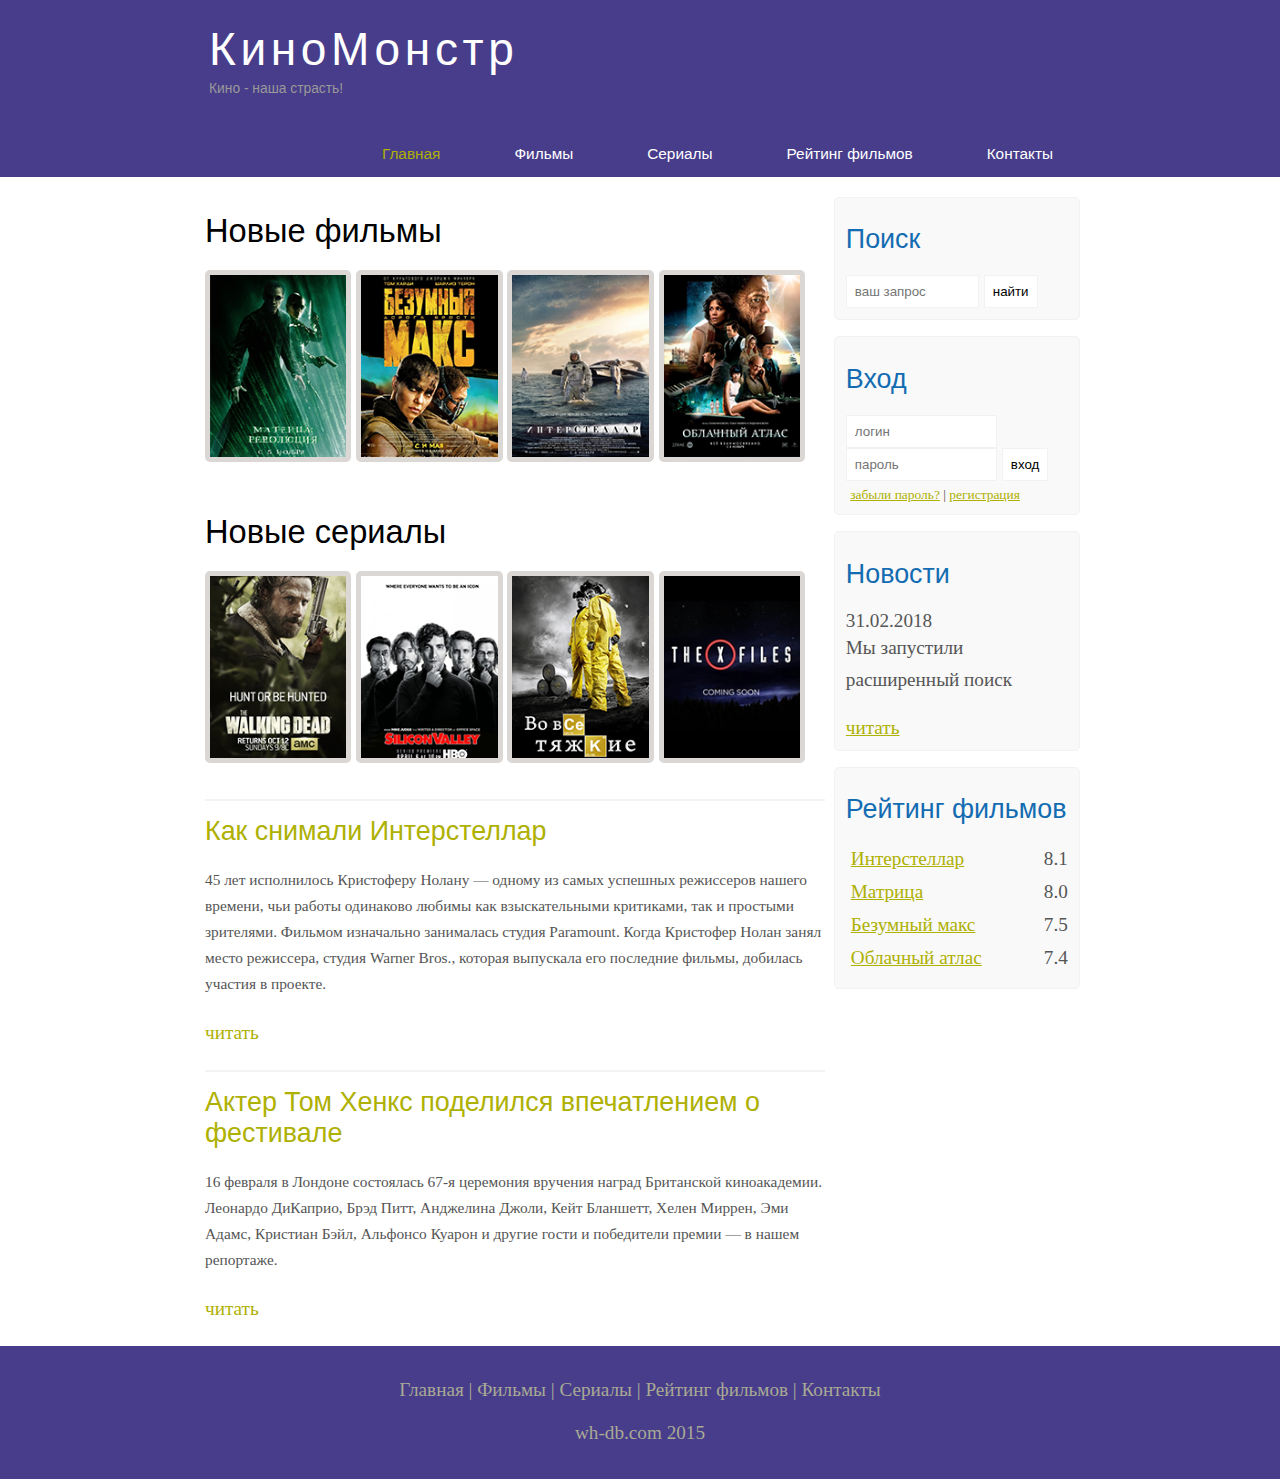
<file: index.html>
<!DOCTYPE html>
<html lang="ru">

<head>
  <meta charset="UTF-8">
  <meta name="viewport" content="width=device-width, initial-scale=1.0">
  <title>Главная страница</title>
  <link rel="shortcut icon" href="assets/icons/favicon.ico" type="image/x-icon">
  <meta name="description" content="Киномонстр - это портал о кино" />
  <meta name="keywords" content="фильмы, фильмы онлайн, hd" />
  <link rel="stylesheet" href="assets/css/style.css">
</head>
<body>
  <div class="main">
    <div class="header">
      <div class="logo">
        <div class="logo_text">
          <h1><a href="index.html">КиноМонстр</a></h1>
          <h2>Кино - наша страсть!</h2>
        </div>
      </div>

      <div class="menubar">
        <ul class="menu">
          <li class="selected"><a href="index.html">Главная</a></li>
          <li><a href="films.html">Фильмы</a></li>
          <li><a href="#">Сериалы</a></li>
          <li><a href="rating.html">Рейтинг фильмов</a></li>
          <li><a href="contact.html">Контакты</a></li>
        </ul>
      </div>
    </div>


    <div class="site_content">
      <div class="sidebar_container">
        <div class="sidebar">
          <h2>Поиск</h2>
          <form method="post" action="#" id="search_form">
            <input type="search" name="search_field" placeholder="ваш запрос" />
            <input type="submit" class="btn" value="найти" />
          </form>
        </div>

        <div class="sidebar">
          <h2>Вход</h2>
          <form method="post" action="#" id="login">
            <input type="text" name="login_field" placeholder="логин" />
            <input type="password" name="password_field" placeholder="пароль" />
            <input type="submit" class="btn" value="вход" />
            <div class="lables_passreg_text">
              <span><a href="#">забыли пароль?</a></span> | <span><a href="#">регистрация</a></span>
            </div>
          </form>
        </div>

        <div class="sidebar">
          <h2>Новости</h2>
          <span>31.02.2018</span>
          <p>Мы запустили расширенный поиск</p>
          <a href="#">читать</a>
        </div>

        <div class="sidebar">
          <h2>Рейтинг фильмов</h2>
          <ul>
            <li><a href="show.html">Интерстеллар</a><span class="rating_sidebar">8.1</span></li>
            <li><a href="#">Матрица</a><span class="rating_sidebar">8.0</span></li>
            <li><a href="#">Безумный макс</a><span class="rating_sidebar">7.5</span></li>
            <li><a href="#">Облачный атлас</a><span class="rating_sidebar">7.4</span></li>
          </ul>
        </div>
      </div>

      <div class="content">

        <h1>Новые фильмы</h1>

        <div class="films_block">

          <a href="#"><img src="assets/img/matrix.png"></a>
          <a href="#"><img src="assets/img/max.png"></a>
          <a href="show.html"><img src="assets/img/inter.png"></a>
          <a href="#"><img src="assets/img/cloud.png"></a>

        </div>

        <h1>Новые сериалы</h1>

        <div class="films_block">

          <a href="#"><img src="assets/img/dead.png"></a>
          <a href="#"><img src="assets/img/silicon.png"></a>
          <a href="#"><img src="assets/img/breakingbad.png"></a>
          <a href="#"><img src="assets/img/xfiles.png"></a>

        </div>


        <div class="posts">

          <hr>
          <h2> <a href="#">Как снимали Интерстеллар</a> </h2>
          <div class="posts_content">

            <p>

              45 лет исполнилось Кристоферу Нолану — одному из самых успешных режиссеров нашего времени, чьи работы
              одинаково любимы как взыскательными критиками, так и простыми зрителями. Фильмом изначально занималась
              студия Paramount. Когда Кристофер Нолан занял место режиссера, студия Warner Bros., которая выпускала его
              последние фильмы, добилась участия в проекте.

            </p>

          </div>

          <p><a href="#">читать</a></p>

          <hr>
          <h2><a href="#">Актер Том Хенкс поделился впечатлением о фестивале</a></h2>
          <div class="posts_content">
            <p>16 февраля в Лондоне состоялась 67-я церемония вручения наград Британской киноакадемии. Леонардо
              ДиКаприо, Брэд Питт, Анджелина Джоли, Кейт Бланшетт, Хелен Миррен, Эми Адамс, Кристиан Бэйл, Альфонсо
              Куарон и другие гости и победители премии — в нашем репортаже.</p>
          </div>
          <p><a href="#">читать</a></p>

        </div>


      </div>

    </div>





    <div class="footer">
      <p>
        <a href="index.html">Главная</a> |
        <a href="films.html">Фильмы</a> |
        <a href="#">Сериалы</a> |
        <a href="rating.html">Рейтинг фильмов</a> |
        <a href="contact.html">Контакты</a>
      </p>
      <p>wh-db.com 2015</p>
    </div>

  </div>

</body>

</html>
</file>
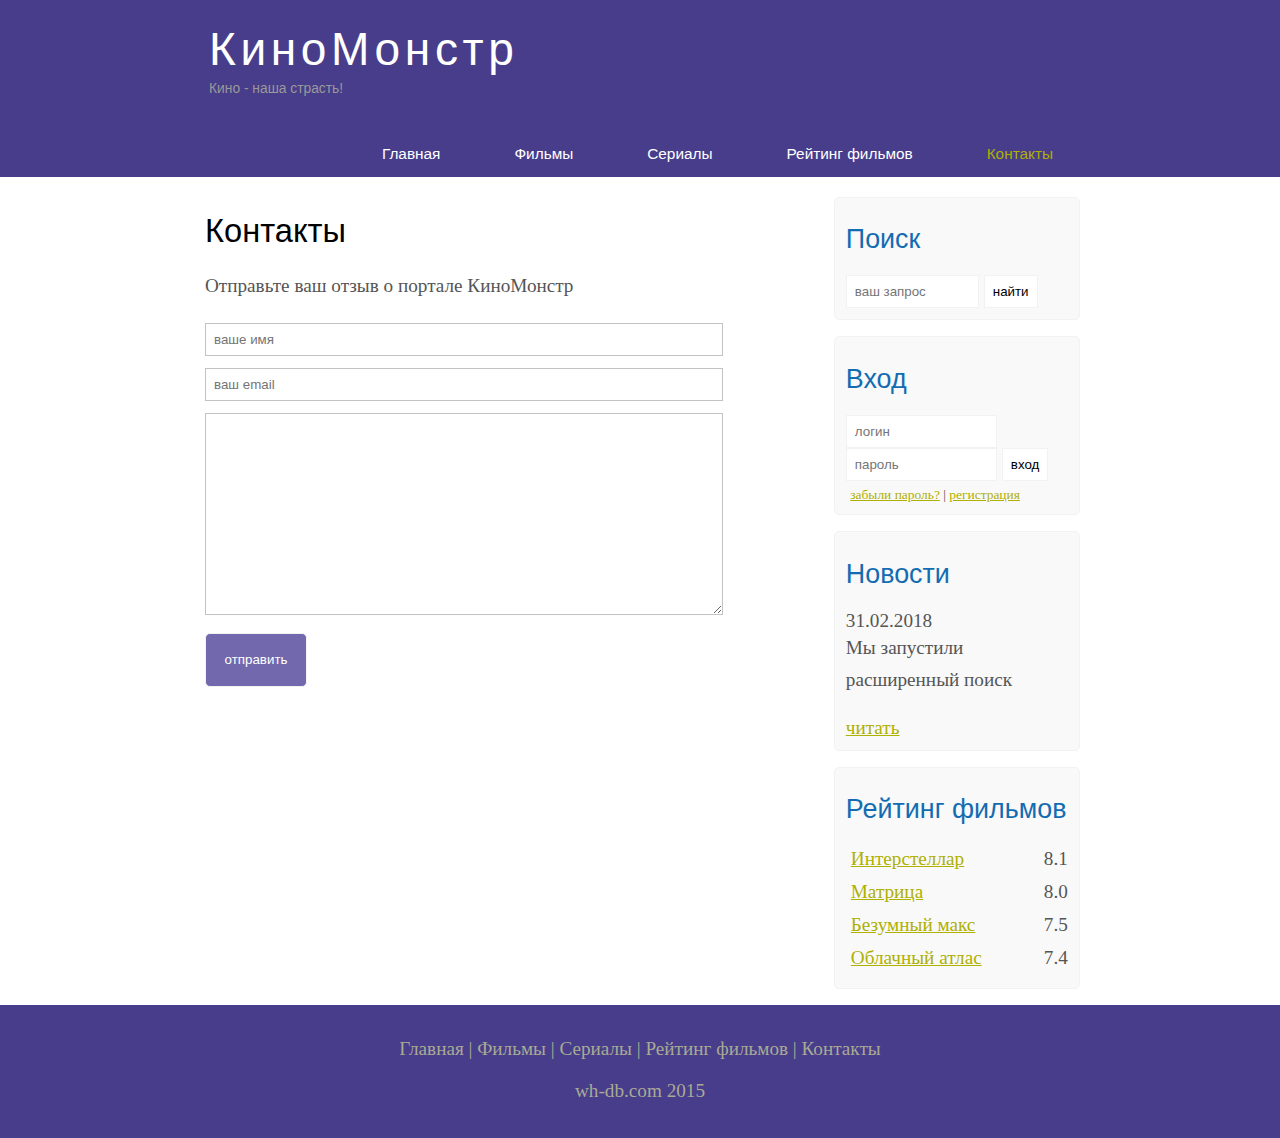
<file: contact.html>
<!DOCTYPE html>
<html lang="en">

<head>
  <meta charset="UTF-8">
  <meta name="viewport" content="width=device-width, initial-scale=1.0">
  <title>Контакты</title>
  <link rel="shortcut icon" href="assets/icons/favicon.ico" type="image/x-icon">
  <meta name="description" content="Киномонстр - это портал о кино" />
  <meta name="keywords" content="фильмы, фильмы онлайн, hd" />
  <link rel="stylesheet" href="assets/css/style.css">
</head>

<body>

  <div class="main">

    <div class="header">
      <div class="logo">
        <div class="logo_text">
          <h1><a href="index.html">КиноМонстр</a></h1>
          <h2>Кино - наша страсть!</h2>
        </div>
      </div>

      <div class="menubar">
        <ul class="menu">
          <li><a href="index.html">Главная</a></li>
          <li><a href="films.html">Фильмы</a></li>
          <li><a href="#">Сериалы</a></li>
          <li><a href="rating.html">Рейтинг фильмов</a></li>
          <li class="selected"><a href="contact.html">Контакты</a></li>
        </ul>
      </div>
    </div>
    <div class="site_content">
      <div class="sidebar_container">
        <div class="sidebar">
          <h2>Поиск</h2>
          <form method="post" action="#" id="search_form">
            <input type="search" name="search_field" placeholder="ваш запрос" />
            <input type="submit" class="btn" value="найти" />
          </form>
        </div>
        <div class="sidebar">
          <h2>Вход</h2>
          <form method="post" action="#" id="login">
            <input type="text" name="login_field" placeholder="логин" />
            <input type="password" name="password_field" placeholder="пароль" />
            <input type="submit" class="btn" value="вход" />
            <div class="lables_passreg_text">
              <span><a href="#">забыли пароль?</a></span> | <span><a href="#">регистрация</a></span>
            </div>
          </form>
        </div>
        <div class="sidebar">
          <h2>Новости</h2>
          <span>31.02.2018</span>
          <p>Мы запустили расширенный поиск</p>
          <a href="#">читать</a>
        </div>
        <div class="sidebar">
          <h2>Рейтинг фильмов</h2>
          <ul>
            <li><a href="show.html">Интерстеллар</a><span class="rating_sidebar">8.1</span></li>
            <li><a href="#">Матрица</a><span class="rating_sidebar">8.0</span></li>
            <li><a href="#">Безумный макс</a><span class="rating_sidebar">7.5</span></li>
            <li><a href="#">Облачный атлас</a><span class="rating_sidebar">7.4</span></li>
          </ul>
        </div>
      </div>

      <div class="content">

        <h1>Контакты</h1>
        <p>Отправьте ваш отзыв о портале КиноМонстр</p>

        <div class="send send_contact">
          <form method="post" action="#" id="contact">
            <input type="text" name="review_name" placeholder="ваше имя">
            <input type="text" name="review_email" placeholder="ваш email">
            <textarea name="review_text"></textarea>
            <input class="btn" type="submit" value="отправить">
          </form>
        </div>




      </div>

    </div>





    <div class="footer">
      <p>
        <a href="index.html">Главная</a> |
        <a href="films.html">Фильмы</a> |
        <a href="#">Сериалы</a> |
        <a href="rating.html">Рейтинг фильмов</a> |
        <a href="contact.html">Контакты</a>
      </p>
      <p>wh-db.com 2015</p>
    </div>

  </div>

</body>

</html>
</file>
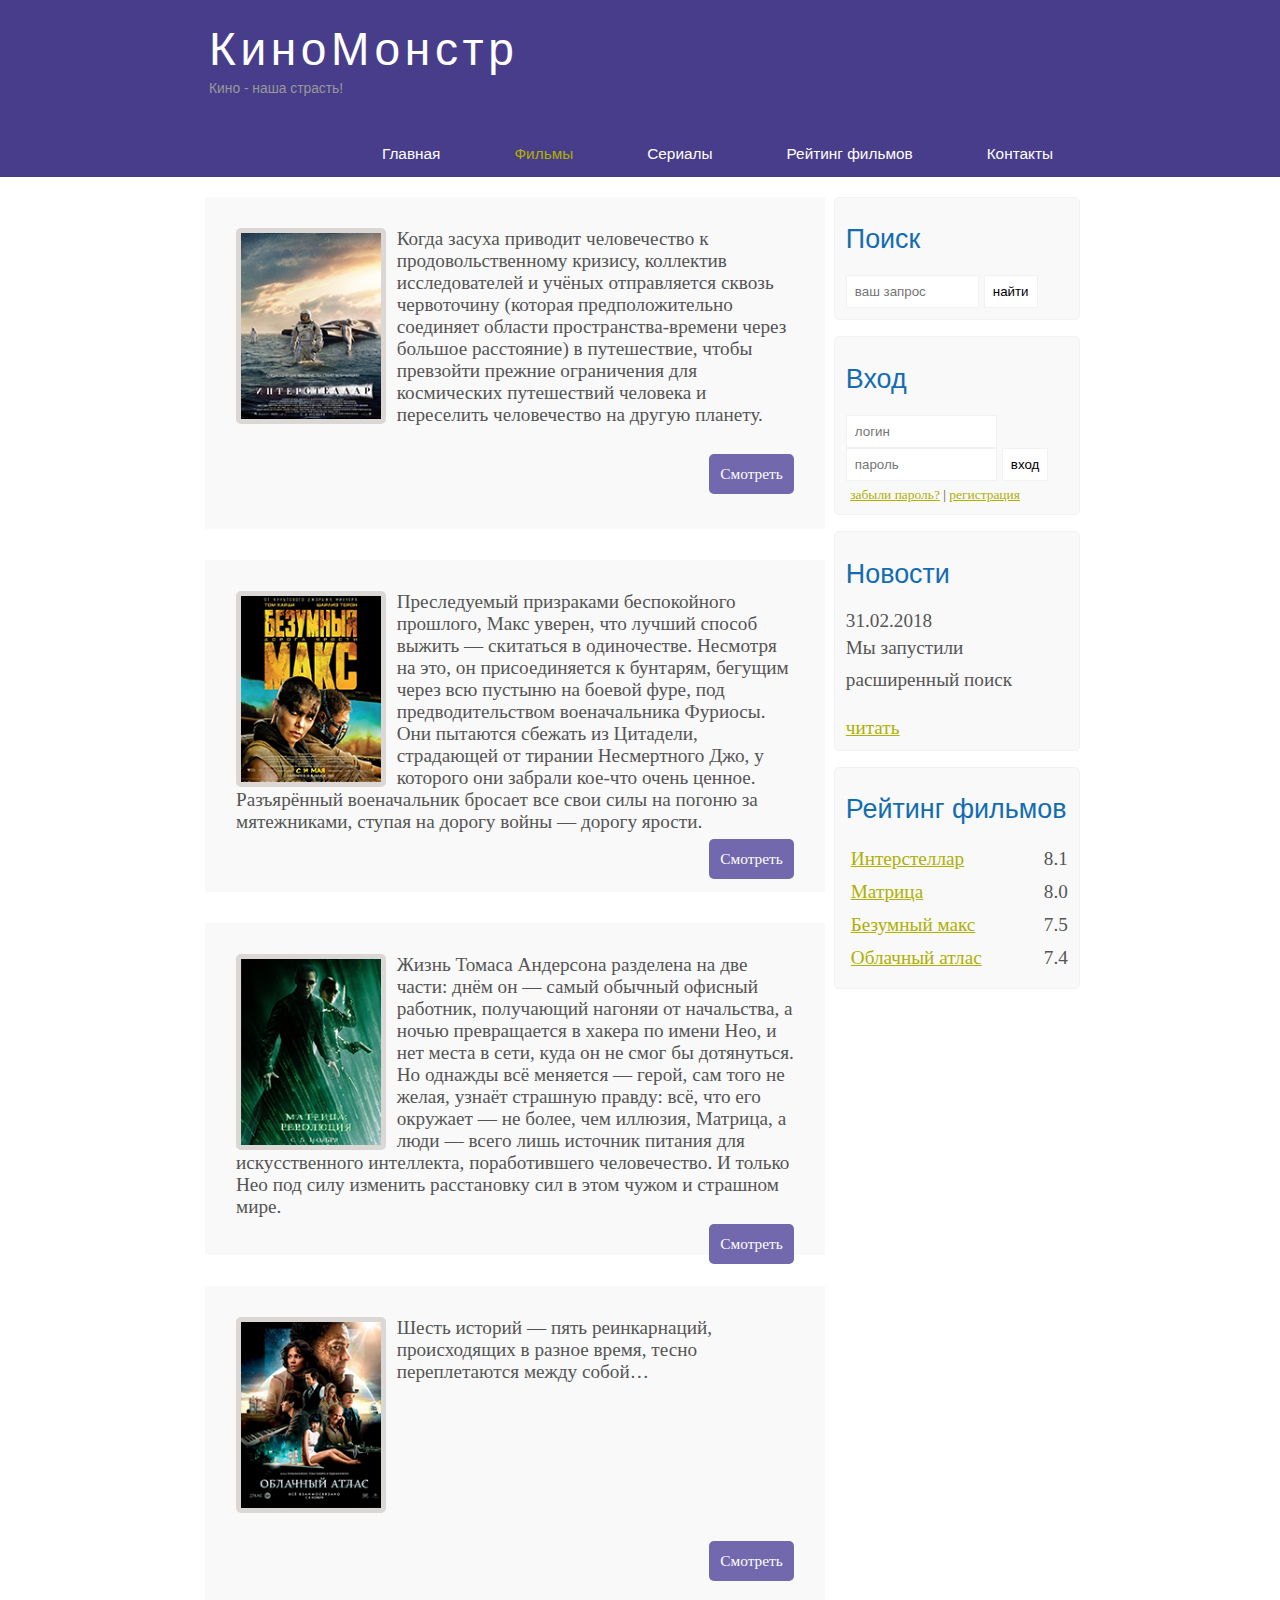
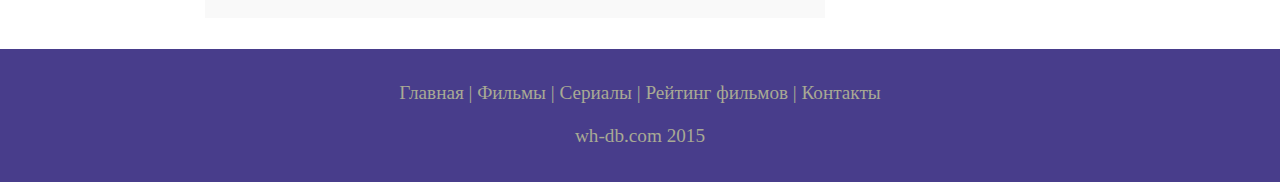
<file: films.html>
<!DOCTYPE html>
<html lang="en">

<head>
  <meta charset="UTF-8">
  <meta name="viewport" content="width=device-width, initial-scale=1.0">
  <title>Фильмы</title>
  <link rel="shortcut icon" href="assets/icons/favicon.ico" type="image/x-icon">
  <meta name="description" content="Киномонстр - это портал о кино" />
  <meta name="keywords" content="фильмы, фильмы онлайн, hd" />
  <link rel="stylesheet" href="assets/css/style.css">
</head>

<body>

  <div class="main">

    <div class="header">
      <div class="logo">
        <div class="logo_text">
          <h1><a href="index.html">КиноМонстр</a></h1>
          <h2>Кино - наша страсть!</h2>
        </div>
      </div>

      <div class="menubar">

        <ul class="menu">
          <li><a href="index.html">Главная</a></li>
          <li class="selected"><a href="films.html">Фильмы</a></li>
          <li><a href="#">Сериалы</a></li>
          <li><a href="rating.html">Рейтинг фильмов</a></li>
          <li><a href="contact.html">Контакты</a></li>
        </ul>

      </div>

    </div>


    <div class="site_content">

      <div class="sidebar_container">

        <div class="sidebar">
          <h2>Поиск</h2>
          <form method="post" action="#" id="search_form">
            <input type="search" name="search_field" placeholder="ваш запрос" />
            <input type="submit" class="btn" value="найти" />
          </form>
        </div>

        <div class="sidebar">
          <h2>Вход</h2>
          <form method="post" action="#" id="login">

            <input type="text" name="login_field" placeholder="логин" />
            <input type="password" name="password_field" placeholder="пароль" />
            <input type="submit" class="btn" value="вход" />
            <div class="lables_passreg_text">
              <span><a href="#">забыли пароль?</a></span> | <span><a href="#">регистрация</a></span>
            </div>

          </form>
        </div>

        <div class="sidebar">
          <h2>Новости</h2>
          <span>31.02.2018</span>
          <p>Мы запустили расширенный поиск</p>
          <a href="#">читать</a>
        </div>

        <div class="sidebar">
          <h2>Рейтинг фильмов</h2>
          <ul>
            <li><a href="show.html">Интерстеллар</a><span class="rating_sidebar">8.1</span></li>
            <li><a href="#">Матрица</a><span class="rating_sidebar">8.0</span></li>
            <li><a href="#">Безумный макс</a><span class="rating_sidebar">7.5</span></li>
            <li><a href="#">Облачный атлас</a><span class="rating_sidebar">7.4</span></li>
          </ul>
        </div>

      </div>

      <div class="content">

        <div class="info_film">
          <img src="assets/img/inter.png">
          Когда засуха приводит человечество к продовольственному кризису, коллектив исследователей и учёных
          отправляется сквозь червоточину (которая предположительно соединяет области пространства-времени через большое
          расстояние) в путешествие, чтобы превзойти прежние ограничения для космических путешествий человека и
          переселить человечество на другую планету.
          <div class="button"><a href="show.html">Смотреть</a></div>
        </div>

        <div class="info_film">
          <img src="assets/img/max.png">
          Преследуемый призраками беспокойного прошлого, Макс уверен, что лучший способ выжить — скитаться в
          одиночестве. Несмотря на это, он присоединяется к бунтарям, бегущим через всю пустыню на боевой фуре, под
          предводительством военачальника Фуриосы. Они пытаются сбежать из Цитадели, страдающей от тирании Несмертного
          Джо, у которого они забрали кое-что очень ценное. Разъярённый военачальник бросает все свои силы на погоню за
          мятежниками, ступая на дорогу войны — дорогу ярости.
          <div class="button"><a href="#">Смотреть</a></div>
        </div>

        <div class="info_film">
          <img src="assets/img/matrix.png">
          Жизнь Томаса Андерсона разделена на две части: днём он — самый обычный офисный работник, получающий нагоняи от
          начальства, а ночью превращается в хакера по имени Нео, и нет места в сети, куда он не смог бы дотянуться. Но
          однажды всё меняется — герой, сам того не желая, узнаёт страшную правду: всё, что его окружает — не более, чем
          иллюзия, Матрица, а люди — всего лишь источник питания для искусственного интеллекта, поработившего
          человечество. И только Нео под силу изменить расстановку сил в этом чужом и страшном мире.
          <div class="button"><a href="#">Смотреть</a></div>
        </div>

        <div class="info_film">
          <img src="assets/img/cloud.png">
          Шесть историй — пять реинкарнаций, происходящих в разное время, тесно переплетаются между собой…
          <div class="button"><a href="#">Смотреть</a></div>
        </div>


      </div>

    </div>





    <div class="footer">
      <p>
        <a href="index.html">Главная</a> |
        <a href="films.html">Фильмы</a> |
        <a href="#">Сериалы</a> |
        <a href="rating.html">Рейтинг фильмов</a> |
        <a href="contact.html">Контакты</a>
      </p>
      <p>wh-db.com 2015</p>
    </div>

  </div>

</body>

</html>
</file>
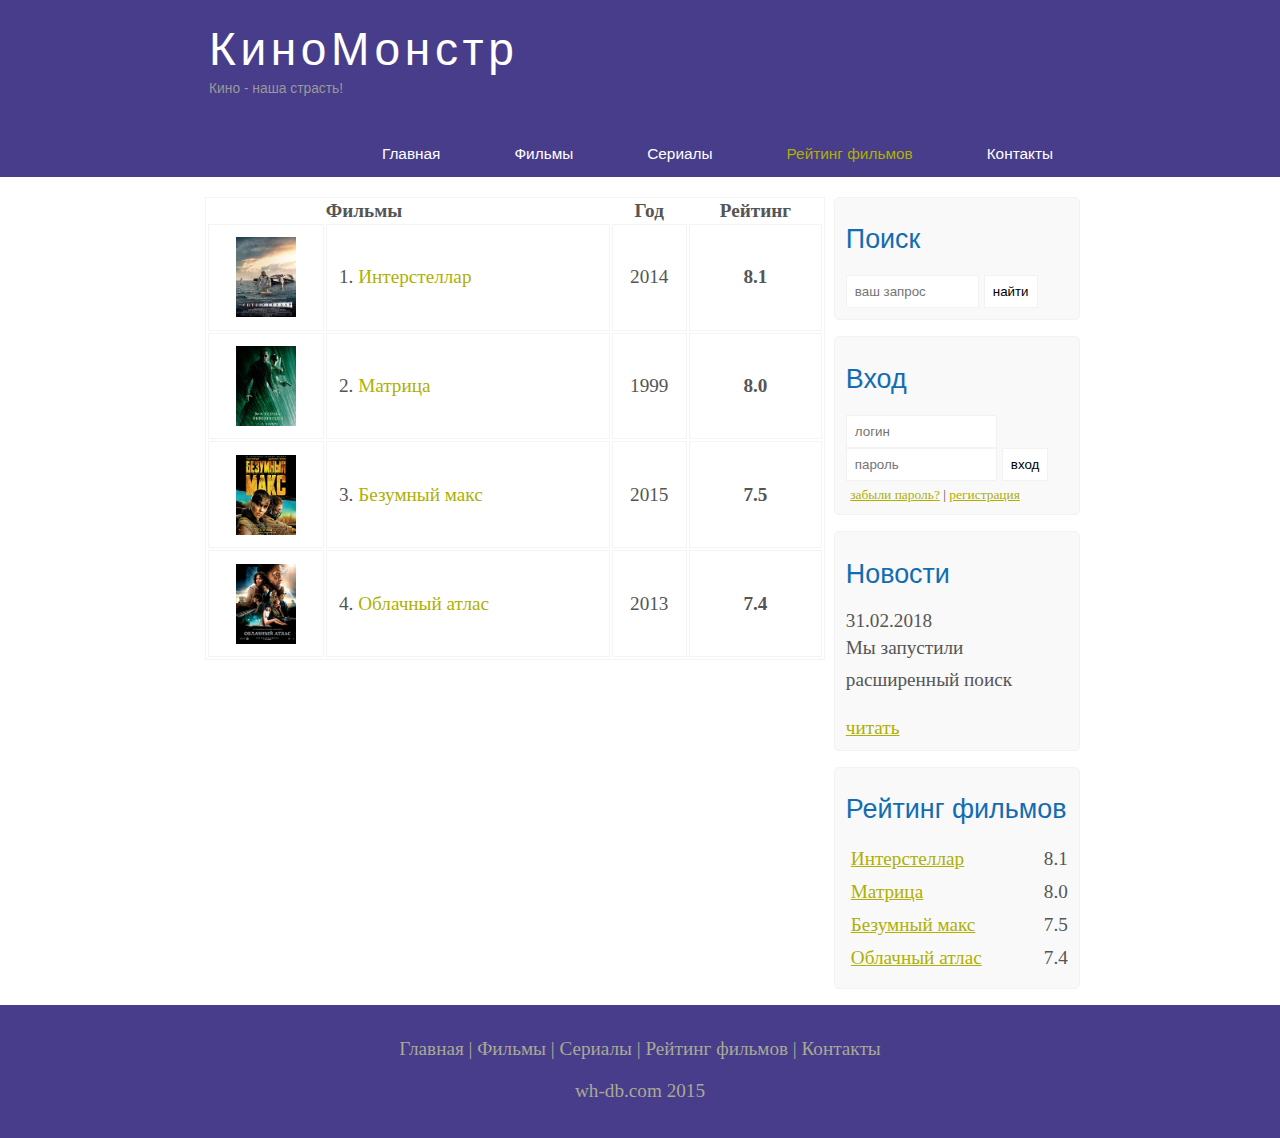
<file: rating.html>
<!DOCTYPE html>
<html lang="en">

<head>
  <meta charset="UTF-8">
  <meta name="viewport" content="width=device-width, initial-scale=1.0">
  <title>Рейтинг фильмов</title>
  <link rel="shortcut icon" href="assets/icons/favicon.ico" type="image/x-icon">
  <meta name="description" content="Киномонстр - это портал о кино" />
  <meta name="keywords" content="фильмы, фильмы онлайн, hd" />
  <link rel="stylesheet" href="assets/css/style.css">
</head>

<body>

  <div class="main">

    <div class="header">
      <div class="logo">
        <div class="logo_text">
          <h1><a href="index.html">КиноМонстр</a></h1>
          <h2>Кино - наша страсть!</h2>
        </div>
      </div>

      <div class="menubar">

        <ul class="menu">
          <li><a href="index.html">Главная</a></li>
          <li><a href="films.html">Фильмы</a></li>
          <li><a href="#">Сериалы</a></li>
          <li class="selected"><a href="rating.html">Рейтинг фильмов</a></li>
          <li><a href="contact.html">Контакты</a></li>
        </ul>

      </div>

    </div>


    <div class="site_content">

      <div class="sidebar_container">

        <div class="sidebar">
          <h2>Поиск</h2>
          <form method="post" action="#" id="search_form">
            <input type="search" name="search_field" placeholder="ваш запрос" />
            <input type="submit" class="btn" value="найти" />
          </form>
        </div>

        <div class="sidebar">
          <h2>Вход</h2>
          <form method="post" action="#" id="login">

            <input type="text" name="login_field" placeholder="логин" />
            <input type="password" name="password_field" placeholder="пароль" />
            <input type="submit" class="btn" value="вход" />
            <div class="lables_passreg_text">
              <span><a href="#">забыли пароль?</a></span> | <span><a href="#">регистрация</a></span>
            </div>

          </form>
        </div>

        <div class="sidebar">
          <h2>Новости</h2>
          <span>31.02.2018</span>
          <p>Мы запустили расширенный поиск</p>
          <a href="#">читать</a>
        </div>

        <div class="sidebar">
          <h2>Рейтинг фильмов</h2>
          <ul>
            <li><a href="show.html">Интерстеллар</a><span class="rating_sidebar">8.1</span></li>
            <li><a href="#">Матрица</a><span class="rating_sidebar">8.0</span></li>
            <li><a href="#">Безумный макс</a><span class="rating_sidebar">7.5</span></li>
            <li><a href="#">Облачный атлас</a><span class="rating_sidebar">7.4</span></li>
          </ul>
        </div>

      </div>

      <div class="content">

        <table>
          <tr>
            <th></th>
            <th>Фильмы</th>
            <th class="center">Год</th>
            <th class="center">Рейтинг</th>
          </tr>
          <tr>
            <td class="center"><img src="assets/img/inter.png"></td>
            <td>1. <a href="show.html">Интерстеллар</a></td>
            <td class="center">2014</td>
            <td class="center rating">8.1</td>
          </tr>
          <tr>
            <td class="center"><img src="assets/img/matrix.png"></td>
            <td>2. <a href="#">Матрица</a></td>
            <td class="center">1999</td>
            <td class="center rating">8.0</td>
          </tr>
          <tr>
            <td class="center"><img src="assets/img/max.png"></td>
            <td>3. <a href="#">Безумный макс</a></td>
            <td class="center">2015</td>
            <td class="center rating">7.5</td>
          </tr>
          <tr>
            <td class="center"><img src="assets/img/cloud.png"></td>
            <td>4. <a href="#">Облачный атлас</a></td>
            <td class="center">2013</td>
            <td class="center rating">7.4</td>
          </tr>
        </table>



      </div>

    </div>





    <div class="footer">
      <p>
        <a href="index.html">Главная</a> |
        <a href="films.html">Фильмы</a> |
        <a href="#">Сериалы</a> |
        <a href="rating.html">Рейтинг фильмов</a> |
        <a href="contact.html">Контакты</a>
      </p>
      <p>wh-db.com 2015</p>
    </div>

  </div>

</body>

</html>
</file>
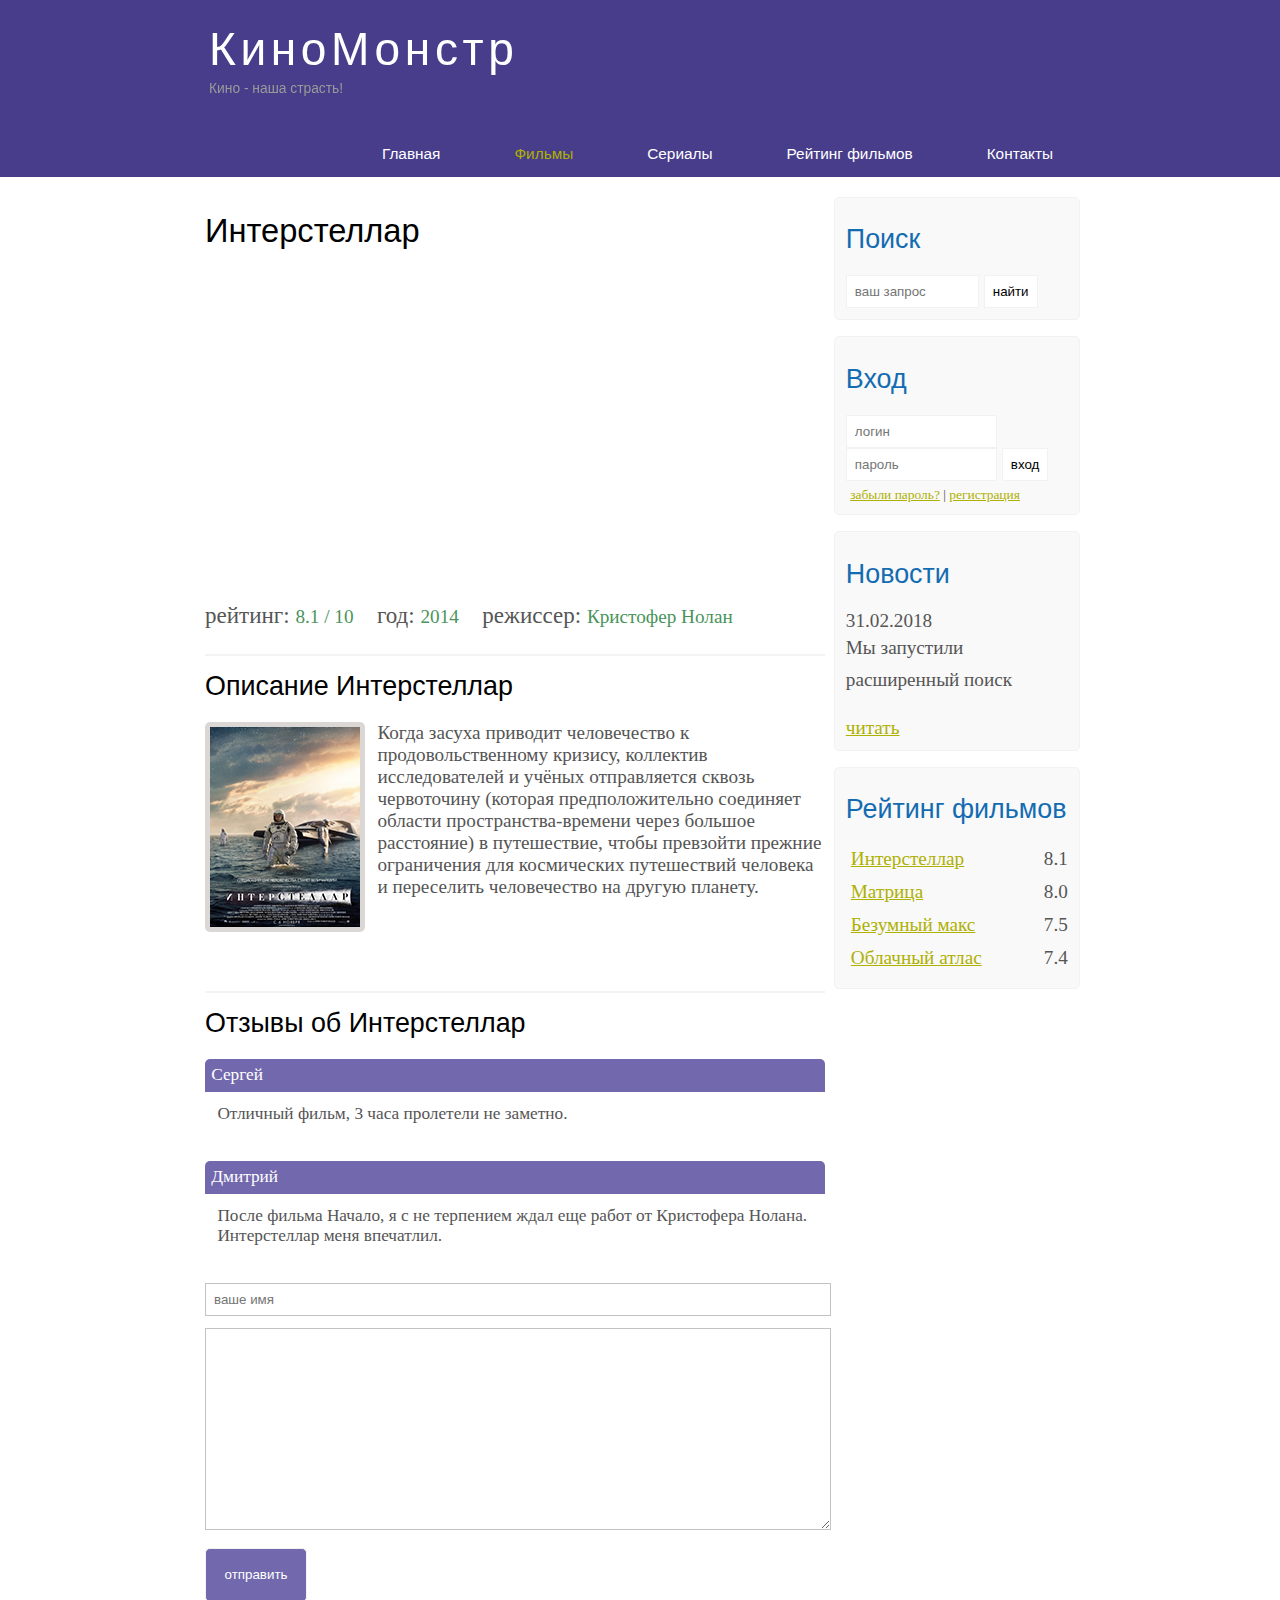
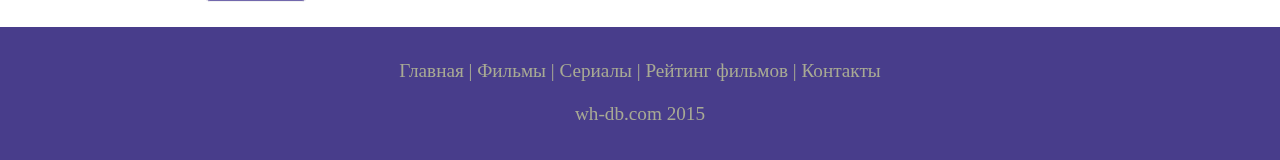
<file: show.html>
<!DOCTYPE html>
<html lang="en">

<head>
  <meta charset="UTF-8">
  <meta name="viewport" content="width=device-width, initial-scale=1.0">
  <title>Фильм Интерстеллар</title>
  <link rel="shortcut icon" href="assets/icons/favicon.ico" type="image/x-icon">
  <meta name="description" content="Киномонстр - это портал о кино" />
  <meta name="keywords" content="фильмы, фильмы онлайн, hd" />
  <link rel="stylesheet" href="assets/css/style.css">
</head>

<body>

  <div class="main">

    <div class="header">
      <div class="logo">
        <div class="logo_text">
          <h1><a href="index.html">КиноМонстр</a></h1>
          <h2>Кино - наша страсть!</h2>
        </div>
      </div>

      <div class="menubar">

        <ul class="menu">
          <li><a href="index.html">Главная</a></li>
          <li class="selected"><a href="films.html">Фильмы</a></li>
          <li><a href="#">Сериалы</a></li>
          <li><a href="rating.html">Рейтинг фильмов</a></li>
          <li><a href="contact.html">Контакты</a></li>
        </ul>

      </div>

    </div>


    <div class="site_content">

      <div class="sidebar_container">

        <div class="sidebar">
          <h2>Поиск</h2>
          <form method="post" action="#" id="search_form">
            <input type="search" name="search_field" placeholder="ваш запрос" />
            <input type="submit" class="btn" value="найти" />
          </form>
        </div>

        <div class="sidebar">
          <h2>Вход</h2>
          <form method="post" action="#" id="login">

            <input type="text" name="login_field" placeholder="логин" />
            <input type="password" name="password_field" placeholder="пароль" />
            <input type="submit" class="btn" value="вход" />
            <div class="lables_passreg_text">
              <span><a href="#">забыли пароль?</a></span> | <span><a href="#">регистрация</a></span>
            </div>

          </form>
        </div>

        <div class="sidebar">
          <h2>Новости</h2>
          <span>31.02.2018</span>
          <p>Мы запустили расширенный поиск</p>
          <a href="#">читать</a>
        </div>

        <div class="sidebar">
          <h2>Рейтинг фильмов</h2>
          <ul>
            <li><a href="show.html">Интерстеллар</a><span class="rating_sidebar">8.1</span></li>
            <li><a href="#">Матрица</a><span class="rating_sidebar">8.0</span></li>
            <li><a href="#">Безумный макс</a><span class="rating_sidebar">7.5</span></li>
            <li><a href="#">Облачный атлас</a><span class="rating_sidebar">7.4</span></li>
          </ul>
        </div>

      </div>

      <div class="content">

        <h1>Интерстеллар</h1>

        <iframe width="560" height="315" src="https://www.youtube.com/embed/R5KHoE_8dgo?showinfo=0" frameborder="0"
          allowfullscreen></iframe>


        <div class="info_film_page">
          <span class="label">рейтинг: </span><span class="value">8.1 / 10</span>
          <span class="label">год: </span><span class="value">2014</span>
          <span class="label">режиссер: </span><span class="value">Кристофер Нолан</span>
        </div>
        <hr>
        <h2>Описание Интерстеллар</h2>
        <div class="descriptions_film">
          <img src="assets/img/inter.png">
          Когда засуха приводит человечество к продовольственному кризису, коллектив исследователей и учёных
          отправляется сквозь червоточину (которая предположительно соединяет области пространства-времени через большое
          расстояние) в путешествие, чтобы превзойти прежние ограничения для космических путешествий человека и
          переселить человечество на другую планету.
        </div>



        <hr>
        <h2>Отзывы об Интерстеллар</h2>

        <div class="reviews">
          <div class="review_name">
            Сергей
          </div>
          <div class="review_text">
            Отличный фильм, 3 часа пролетели не заметно.
          </div>
        </div>

        <div class="reviews">
          <div class="review_name">
            Дмитрий
          </div>
          <div class="review_text">
            После фильма Начало, я с не терпением ждал еще работ от Кристофера Нолана. Интерстеллар меня впечатлил.
          </div>
        </div>

        <div class="send">
          <form method="post" action="#" id="review">
            <input type="text" name="review_name" placeholder="ваше имя">
            <textarea name="review_text"></textarea>
            <input class="btn" type="submit" value="отправить">
          </form>
        </div>




      </div>

    </div>





    <div class="footer">
      <p>
        <a href="index.html">Главная</a> |
        <a href="films.html">Фильмы</a> |
        <a href="#">Сериалы</a> |
        <a href="rating.html">Рейтинг фильмов</a> |
        <a href="contact.html">Контакты</a>
      </p>
      <p>wh-db.com 2015</p>
    </div>

  </div>

</body>

</html>
</file>
<file: assets/css/style.css>
* {
  margin: 0;
  padding: 0;
}

body {
  font-size: 1.2em;
  background-color: #fff;
  color: #555;
}

p {
  padding: 0 0 20px 0;
  line-height: 1.7em;
}

input[type="text"],
input[type="password"],
input[type="search"] {
  color: #5d5d5d;
  width: 60%;
  padding: 8px;
}

input,
textarea {
  outline: none;
  border: none;
  border: solid 1px #f2f2f2;
}

h1,
h2 {
  font: normal 170% 'century gothic', arial;
  margin: 0 0 15px 0;
  padding: 15px 0 5px 0;
  color: #000;
}

h2 {
  font-size: 140%;
}

a,
a:hover {
  outline: none;
  text-decoration: underline;
  color: #aeb002;
}

ul {
  margin: 2px 0 22px 17px;
}

ul li {
  margin: 0 0 6px 0;
  padding: 0 0 4px 5px;
  line-height: 1.5em;
}


.header {
  background-color: darkslateblue;
  height: 177px;
  font-size: 0.8em;
  margin-left: 0px;
  margin-right: 0px;
  min-width: 900px;
}

.main,
.logo,
.menubar,
.site_content,
.footer {
  margin-left: auto;
  margin-right: auto;
}

.logo {
  width: 880px;
  padding-bottom: 40px;
}

.logo h1,
.logo h2 {
  font: normal 300% 'century gothic', arial, sans-serif;
  margin: 0 0 0 9px;
}

.logo_text h1,
.logo_text h1 a,
.logo_text h1 a:hover {
  padding: 22px 0 0 0;
  color: #fff;
  letter-spacing: 0.1em;
  text-decoration: none;
}

.logo_text h2 {
  font-size: 0.9em;
  padding: 4px 0 0 0;
  color: #999;
}

.menubar {
  width: 900px;
  height: 46px;
}

ul.menu {
  float: right;
}

ul.menu li {
  float: left;
  padding: 0 0 0 9px;
  list-style: none;
  margin: 1px 2px 0 0;
}

ul.menu li a {
  font: normal 100% 'trebuchet ms', sans-serif;
  display: block;
  height: 20px;
  padding: 6px 35px 5px 28px;
  color: #fff;
  text-decoration: none;
}

ul.menu li.selected a {
  color: #aeb002;
}

ul.menu li a:hover {
  color: #e4ec04;
}

hr {
  border: solid 1px #f3f3f3;
}

.site_content {
  width: 880px;
  overflow: hidden;
  margin: 20px auto 0 auto;
  background-color: white;
}

.sidebar_container {
  float: right;
  ;
  width: 224px;
}

.sidebar {
  float: right;
  width: 222px;
  padding: 5%;
  margin: 0 0 16px 0;
  border: solid 1px #f2f2f2;
  border-radius: 5px;
  background-color: #f9f9f9;
}

.btn {
  padding: 8px;
  background-color: white;
  cursor: pointer;
}

.sidebar h2 {
  color: #136cb2;
}

.lables_passreg_text {
  font-size: 0.7em;
  margin-top: 3%;
  margin-left: 2%;
}

.sidebar ul {
  margin: 0;
}

.sidebar ul li {
  list-style-type: none;
  margin: 0 0 0 0;
}

.sidebar .rating_sidebar {
  float: right;
}


.content {
  text-align: left;
  width: 620px;
  padding: 0 0 0 5px;
  float: left;
}

.content a {
  text-decoration: none;
}

.films_block {
  margin-bottom: 5%;
}

.films_block img {
  border-radius: 5px;
  border: solid 5px #dad7d5;
  width: 22%;
}

.posts .posts_content {
  font-size: 0.8em;
}


/* Страница просмотра фильма */

.info_film_page {
  margin-top: 2%;
  margin-bottom: 4%;
}

.info_film_page .label {
  font-size: 1.2em;
}

.info_film_page .value {
  font-size: 1em;
  color: #49945A;
  margin-right: 3%;
}

.descriptions_film {
  margin-bottom: 15%;
}

.descriptions_film img {
  float: left;
  margin-right: 2%;
  border-radius: 5px;
  border: solid 5px #dad7d5;
}

.reviews {
  margin-bottom: 4%;
  font-size: 0.9em;
}

.reviews .review_name {
  background-color: #7268AD;
  color: white;
  padding: 1%;
  border-top-left-radius: 5px;
  border-top-right-radius: 5px;
}

.reviews .review_text {
  padding-top: 2%;
  padding-bottom: 2%;
  padding-left: 2%;
}

.send {
  margin-bottom: 4%;
}

.send input[type="text"],
textarea {
  border: solid 1px #C3C3C3;
  margin-bottom: 2%;
}

.send input[type="text"] {
  width: 98%;
}

.send textarea {
  width: 624px;
  height: 200px;
}

.send input[type="submit"] {
  background-color: #7268AD;
  padding: 3%;
  color: white;
  border-radius: 5px;
}



.send_contact input[type="text"] {
  width: 500px;
}

.send_contact textarea {
  width: 516px;
}



.info_film {
  margin-bottom: 5%;
  background-color: #f9f9f9;
  padding: 5%;
  height: 270px;
}

.info_film img {
  float: left;
  margin-right: 2%;
  border-radius: 5px;
  border: solid 5px #dad7d5;
  width: 25%;
}

.button {
  background-color: #7268ad;
  padding: 2%;
  color: white;
  border-radius: 5px;
  float: right;
  margin-top: 5%;
  clear: both;
  font-size: 0.8em;
}

.button a {
  color: white;
}


table {
  width: 100%;
  border: solid 1px #f4f4f4;
}

td {
  padding: 2%;
  border: solid 1px #f4f4f4;
}

td img {
  width: 60px;
  vertical-align: middle;
}

.center {
  text-align: center;
}

.rating {
  font-weight: bold;
}

.footer {
  width: 100%;
  height: 100px;
  padding: 28px 0 5px 0;
  text-align: center;
  background-color: darkslateblue;
  color: #a8aa94;
  margin-left: 0px;
  margin-right: 0px;
  min-width: 900px;
}

.footer a {
  color: #a8aa94;
  text-decoration: none;
}

.footer a:hover {
  color: #fff;
  text-decoration: none;
}

.footer p {
  padding: 0 0 10px 0;
}


/* CSS Mobile */

@media only screen and (min-device-width : 320px) and (max-device-width : 568px) {

  .header {
    background-color: #257965;
    min-width: 100%;
    height: 20%;
    text-align: center;
  }

  .logo {
    width: 100%;
  }

  .site_content {
    width: 100%;
  }

  .menubar {
    width: 100%;
    height: 100%;
  }

  .content {
    width: 100%;
    text-align: center;
  }

  .site_content {
    width: 100%;
    text-align: center;
  }

  .sidebar_container {
    display: none;
  }

  .footer {
    display: none;
  }

  ul.menu {
    float: none;
  }

  ul.menu li {
    margin: 0%;
    padding: 0%;
    float: none;
  }

  .logo h1 {
    font: normal 235% 'century gothic', arial, sans-serif;
  }

  .logo h2 {
    font: normal 100% 'century gothic', arial, sans-serif;
    color: white;
  }

  .content h1,
  h2 {
    font: normal 110% 'century gothic', arial;
  }

  .films_block img {
    width: 43%;
  }

  .posts_content p {
    line-height: 1.5em;
    padding: 3%;
    text-align: left;
  }

  .posts p {
    font-size: 120%;
  }

  /* films page */
  .info_film {
    float: none;
    height: 100%;
  }

  .info_film img {
    width: 90%;
    margin-bottom: 5%;
  }

  .button {
    float: none;
  }

  /* rating page */
  table {
    display: block;
  }

  th {
    font-size: 75%;
  }

  td {
    padding: 0%;
    margin: 0%;
    font-size: 95%;
    text-align: left;
  }

  /* show page */
  iframe {
    width: 88%;
    height: 100%;
  }

  .descriptions_film {
    width: 90%;
    text-align: left;
    margin-left: 2%;
  }

  .descriptions_film img {
    float: none;
    width: 73%;
    display: block;
    margin: 0%;
    padding: 0%;
    margin-left: 11%;
    margin-bottom: 7%;
  }

  .reviews {
    text-align: left;
    width: 96%;
  }

  .send input[type="text"] {
    width: 80%;
  }

  .send textarea {
    width: 85%;
  }

}
</file>
